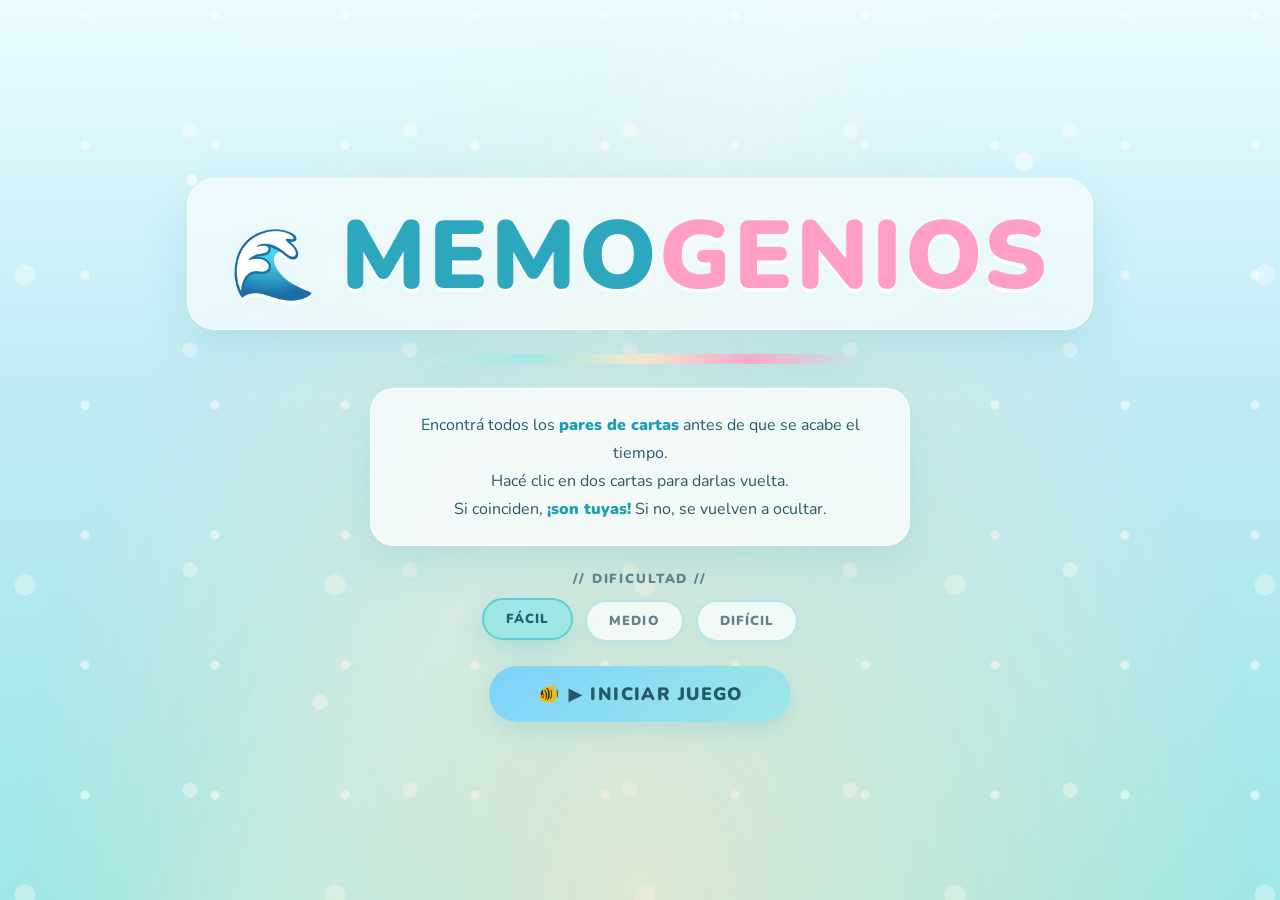
<file: index.html>
<!DOCTYPE html>
<html lang="es">
<head>
  <meta charset="UTF-8" />
  <meta name="viewport" content="width=device-width, initial-scale=1.0" />
  <title>Memogenios</title>
  <link rel="stylesheet" href="style.css" />
</head>
<body>

  <!-- ===================== PANTALLA BIENVENIDA ===================== -->
  <div id="welcome-screen" class="screen">

    <div class="logo-wrap">
      <div class="logo-title">MEMO<span>GENIOS</span></div>
    </div>

    <div class="scanline-bar"></div>

    <div class="instructions">
      <p>
        Encontrá todos los <strong>pares de cartas</strong> antes de que se acabe el tiempo.<br>
        Hacé clic en dos cartas para darlas vuelta.<br>
        Si coinciden, <strong>¡son tuyas!</strong> Si no, se vuelven a ocultar.
      </p>
    </div>

    <div class="difficulty-wrap">
      <div class="difficulty-label">// Dificultad //</div>
      <div class="difficulty-btns">
        <button class="diff-btn active" data-pairs="6" data-time="60">FÁCIL</button>
        <button class="diff-btn" data-pairs="8" data-time="60">MEDIO</button>
        <button class="diff-btn" data-pairs="10" data-time="60">DIFÍCIL</button>
      </div>
    </div>

    <button class="btn-start" id="btn-start">▶ INICIAR JUEGO</button>

  </div>

  <!-- ===================== PANTALLA JUEGO ===================== -->
  <div id="game-screen" class="screen hidden">

    <div class="game-header">
      <div class="game-title">MEMO<span style="color:var(--neon-pink)">GENIOS</span></div>
      <div class="stats">
        <div class="stat">
          <div class="stat-label">Tiempo</div>
          <div class="stat-value" id="timer">60</div>
        </div>
        <div class="stat">
          <div class="stat-label">Movimientos</div>
          <div class="stat-value" id="moves">0</div>
        </div>
        <div class="stat">
          <div class="stat-label">Pares</div>
          <div class="stat-value" id="pairs-found">0</div>
        </div>
      </div>
    </div>

    <div id="board"></div>

  </div>

  <!-- ===================== PANTALLA RESULTADO ===================== -->
  <div id="result-screen" class="screen hidden">

    <div class="result-icon" id="result-icon">🏆</div>
    <div class="result-title" id="result-title">¡GENIO!</div>
    <p class="result-msg" id="result-msg">Encontraste todos los pares.</p>

    <div class="result-stats">
      <div class="r-stat">
        <div class="r-stat-value" id="final-moves">0</div>
        <div class="r-stat-label">Movimientos</div>
      </div>
      <div class="r-stat">
        <div class="r-stat-value" id="final-time">0s</div>
        <div class="r-stat-label">Tiempo restante</div>
      </div>
    </div>

    <button class="btn-restart" id="btn-restart">↺ JUGAR DE NUEVO</button>

  </div>

  <!-- ===================== JAVASCRIPT ===================== -->
  <script>
    // ---- Emojis disponibles ----
    const ALL_EMOJIS = [
  '🐠','🐙','🦀','🐚','🐬',
  '🐳','🦑','🐡','🪸','⭐'
];
    // ---- Estado del juego ----
    let totalPairs   = 6;
    let timeLimit    = 60;
    let flipped      = [];
    let matched      = 0;
    let moves        = 0;
    let lockBoard    = false;
    let timerID      = null;
    let timeLeft     = 60;
    let gameStarted  = false;

    // ---- Referencias DOM ----
    const welcomeScreen = document.getElementById('welcome-screen');
    const gameScreen    = document.getElementById('game-screen');
    const resultScreen  = document.getElementById('result-screen');
    const board         = document.getElementById('board');
    const timerEl       = document.getElementById('timer');
    const movesEl       = document.getElementById('moves');
    const pairsEl       = document.getElementById('pairs-found');
    const btnStart      = document.getElementById('btn-start');
    const btnRestart    = document.getElementById('btn-restart');
    const diffBtns      = document.querySelectorAll('.diff-btn');
    const resultIcon    = document.getElementById('result-icon');
    const resultTitle   = document.getElementById('result-title');
    const resultMsg     = document.getElementById('result-msg');
    const finalMoves    = document.getElementById('final-moves');
    const finalTime     = document.getElementById('final-time');

    // ---- Selector dificultad ----
    diffBtns.forEach(btn => {
      btn.addEventListener('click', () => {
        diffBtns.forEach(b => b.classList.remove('active'));
        btn.classList.add('active');
        totalPairs = parseInt(btn.dataset.pairs);
        timeLimit  = parseInt(btn.dataset.time);
      });
    });

    // ---- Iniciar juego ----
    btnStart.addEventListener('click', startGame);
    btnRestart.addEventListener('click', () => {
      showScreen(welcomeScreen);
    });

    function startGame() {
      // Reset
      flipped     = [];
      matched     = 0;
      moves       = 0;
      lockBoard   = false;
      timeLeft    = timeLimit;
      gameStarted = false;

      movesEl.textContent    = '0';
      pairsEl.textContent    = '0';
      timerEl.textContent    = timeLeft;
      timerEl.classList.remove('urgent');

      if (timerID) clearInterval(timerID);

      buildBoard();
      showScreen(gameScreen);

      // El timer arranca con el primer clic
    }

    // ---- Construir tablero ----
    function buildBoard() {
      board.innerHTML = '';

      const emojis  = ALL_EMOJIS.slice(0, totalPairs);
      const deck    = shuffle([...emojis, ...emojis]);
      const cols    = totalPairs <= 6 ? 4 : totalPairs <= 8 ? 4 : 5;

      board.style.gridTemplateColumns = `repeat(${cols}, 1fr)`;

      deck.forEach((emoji, i) => {
        const card = document.createElement('div');
        card.className  = 'card';
        card.dataset.emoji = emoji;
        card.dataset.index = i;

        card.innerHTML = `
          <div class="card-inner">
            <div class="card-face card-back">?</div>
            <div class="card-face card-front">${emoji}</div>
          </div>
        `;

        card.addEventListener('click', onCardClick);
        board.appendChild(card);
      });
    }

    // ---- Clic en carta ----
    function onCardClick(e) {
      const card = e.currentTarget;

      if (lockBoard) return;
      if (card.classList.contains('flipped')) return;
      if (card.classList.contains('matched')) return;

      // Arrancar timer en primer clic
      if (!gameStarted) {
        gameStarted = true;
        timerID = setInterval(tickTimer, 1000);
      }

      card.classList.add('flipped');
      flipped.push(card);

      if (flipped.length === 2) {
        moves++;
        movesEl.textContent = moves;
        lockBoard = true;
        checkMatch();
      }
    }

    // ---- Chequear par ----
    function checkMatch() {
      const [a, b] = flipped;
      if (a.dataset.emoji === b.dataset.emoji) {
        // ¡Par!
        setTimeout(() => {
          a.classList.add('matched');
          b.classList.add('matched');
          a.classList.remove('flipped');
          b.classList.remove('flipped');
          matched++;
          pairsEl.textContent = matched;
          flipped   = [];
          lockBoard = false;

          if (matched === totalPairs) endGame(true);
        }, 400);
      } else {
        // No coinciden
        a.classList.add('wrong');
        b.classList.add('wrong');
        setTimeout(() => {
          a.classList.remove('flipped', 'wrong');
          b.classList.remove('flipped', 'wrong');
          flipped   = [];
          lockBoard = false;
        }, 900);
      }
    }

    // ---- Timer ----
    function tickTimer() {
      timeLeft--;
      timerEl.textContent = timeLeft;

      if (timeLeft <= 10) timerEl.classList.add('urgent');

      if (timeLeft <= 0) {
        clearInterval(timerID);
        endGame(false);
      }
    }

    // ---- Fin del juego ----
    function endGame(win) {
      if (timerID) clearInterval(timerID);
      lockBoard = true;

      setTimeout(() => {
        finalMoves.textContent = moves;
        finalTime.textContent  = timeLeft + 's';

        if (win) {
          resultIcon.textContent  = '🏆';
          resultTitle.textContent = '¡GENIO!';
          resultTitle.className   = 'result-title win';
          resultMsg.textContent   = '¡Encontraste todos los pares! Tu memoria es de otro nivel.';
        } else {
          resultIcon.textContent  = '💀';
          resultTitle.textContent = 'TIME OUT';
          resultTitle.className   = 'result-title lose';
          resultMsg.textContent   = 'Se agotó el tiempo. ¿Lo intentás de nuevo?';
        }

        showScreen(resultScreen);
      }, 600);
    }

    // ---- Helpers ----
    function showScreen(target) {
      [welcomeScreen, gameScreen, resultScreen].forEach(s => {
        s.classList.toggle('hidden', s !== target);
      });
    }

    function shuffle(arr) {
      for (let i = arr.length - 1; i > 0; i--) {
        const j = Math.floor(Math.random() * (i + 1));
        [arr[i], arr[j]] = [arr[j], arr[i]];
      }
      return arr;
    }
  </script>

</body>
</html>
</file>
<file: style.css>
/* ===========================
   MEMOGENIO - style.css
   Estética: Océano / Vida marina pastel
=========================== */

@import url('https://fonts.googleapis.com/css2?family=Nunito:wght@400;600;700;800;900&display=swap');

/* ---- Variables ---- */
:root {
  --bg-dark: #dff7fb;
  --bg-panel: rgba(255, 255, 255, 0.78);
  --neon-cyan: #46bfd0;
  --neon-pink: #ff9fc7;
  --neon-yellow: #f9d98c;
  --neon-purple: #8ecae6;
  --card-back: #bdeaf5;
  --card-border: #8edce7;
  --white: #ffffff;
  --text-dim: #5f8191;
  --text-main: #28596b;
  --sand: #f9e8c8;
  --seafoam: #9fe7e5;
  --aqua: #7dd3fc;
  --shadow-soft: 0 18px 45px rgba(69, 169, 188, 0.18);
  --shadow-card: 0 10px 24px rgba(69, 169, 188, 0.20);
  --glow-cyan: 0 10px 28px rgba(70, 191, 208, 0.28);
  --glow-pink: 0 10px 28px rgba(255, 159, 199, 0.26);
  --glow-yellow: 0 10px 24px rgba(249, 217, 140, 0.28);
}

/* ---- Reset & Base ---- */
*, *::before, *::after {
  margin: 0;
  padding: 0;
  box-sizing: border-box;
}

html, body {
  width: 100%;
  height: 100%;
  color: var(--text-main);
  font-family: 'Nunito', system-ui, sans-serif;
  overflow: hidden;
  background:
    radial-gradient(circle at 15% 20%, rgba(255,255,255,0.75) 0 5px, transparent 6px),
    radial-gradient(circle at 80% 18%, rgba(255,255,255,0.55) 0 9px, transparent 10px),
    radial-gradient(circle at 25% 78%, rgba(255,255,255,0.45) 0 7px, transparent 8px),
    linear-gradient(180deg, #eafcff 0%, #bdeaf5 45%, #9fe7e5 100%);
}

/* Burbujas suaves */
body::before,
body::after {
  content: '';
  position: fixed;
  inset: 0;
  pointer-events: none;
  z-index: 0;
}

body::before {
  background-image:
    radial-gradient(circle, rgba(255,255,255,0.55) 0 4px, transparent 5px),
    radial-gradient(circle, rgba(255,255,255,0.40) 0 7px, transparent 8px),
    radial-gradient(circle, rgba(255,255,255,0.35) 0 10px, transparent 11px);
  background-size: 130px 130px, 220px 220px, 310px 310px;
  background-position: 20px 80px, 80px 20px, 180px 120px;
  animation: bubblesFloat 18s linear infinite;
}

body::after {
  background:
    radial-gradient(ellipse at 50% 100%, rgba(249,232,200,0.75) 0%, rgba(249,232,200,0.35) 38%, transparent 70%),
    linear-gradient(120deg, transparent 0 35%, rgba(255,255,255,0.18) 45%, transparent 55% 100%);
  opacity: 0.9;
}

@keyframes bubblesFloat {
  from { transform: translateY(35px); }
  to   { transform: translateY(-120px); }
}

/* ---- Screens ---- */
.screen {
  position: fixed;
  inset: 0;
  display: flex;
  flex-direction: column;
  align-items: center;
  justify-content: center;
  z-index: 10;
  transition: opacity 0.45s ease, transform 0.45s ease;
}

.screen.hidden {
  opacity: 0;
  pointer-events: none;
  transform: scale(0.98) translateY(12px);
}

/* ========================
   PANTALLA DE BIENVENIDA
======================== */
#welcome-screen {
  gap: 24px;
  padding: 24px;
}

.logo-wrap {
  text-align: center;
  position: relative;
  background: rgba(255, 255, 255, 0.58);
  border: 1px solid rgba(255,255,255,0.8);
  border-radius: 28px;
  padding: 30px 42px 24px;
  box-shadow: var(--shadow-soft);
  backdrop-filter: blur(10px);
}

.logo-title {
  font-size: clamp(3rem, 8vw, 6rem);
  font-weight: 900;
  letter-spacing: 0.03em;
  color: #2ca7bd;
  text-shadow: 0 4px 0 rgba(255,255,255,0.75);
  line-height: 1;
}

.logo-title::before {
  content: '🌊 ';
  font-size: 0.72em;
}

.logo-title span {
  color: var(--neon-pink);
}

.logo-sub {
  font-size: clamp(0.85rem, 2vw, 1rem);
  color: var(--text-dim);
  letter-spacing: 0.14em;
  text-transform: uppercase;
  margin-top: 10px;
  font-weight: 800;
}

.scanline-bar {
  width: clamp(220px, 50vw, 440px);
  height: 10px;
  background: linear-gradient(90deg, transparent, var(--seafoam), var(--sand), var(--neon-pink), transparent);
  border-radius: 999px;
  opacity: 0.85;
  box-shadow: var(--glow-cyan);
}

.instructions {
  background: rgba(255, 255, 255, 0.72);
  border: 1px solid rgba(255, 255, 255, 0.85);
  border-radius: 24px;
  padding: 22px 34px;
  max-width: 540px;
  text-align: center;
  box-shadow: var(--shadow-soft);
  backdrop-filter: blur(10px);
}

.instructions p {
  font-size: 1rem;
  line-height: 1.75;
  color: var(--text-main);
}

.instructions p strong {
  color: #1e9eb0;
  font-weight: 900;
}

/* Selector de dificultad */
.difficulty-wrap {
  text-align: center;
}

.difficulty-label {
  font-size: 0.82rem;
  letter-spacing: 0.14em;
  color: var(--text-dim);
  margin-bottom: 12px;
  text-transform: uppercase;
  font-weight: 900;
}

.difficulty-btns {
  display: flex;
  gap: 12px;
  flex-wrap: wrap;
  justify-content: center;
}

.diff-btn {
  font-family: 'Nunito', system-ui, sans-serif;
  font-size: 0.82rem;
  font-weight: 900;
  padding: 10px 22px;
  border-radius: 999px;
  border: 2px solid rgba(70, 191, 208, 0.35);
  background: rgba(255, 255, 255, 0.72);
  color: var(--text-dim);
  cursor: pointer;
  transition: transform 0.2s ease, box-shadow 0.2s ease, background 0.2s ease, color 0.2s ease;
  letter-spacing: 0.08em;
  box-shadow: 0 8px 18px rgba(69, 169, 188, 0.10);
}

.diff-btn:hover,
.diff-btn.active {
  background: var(--seafoam);
  border-color: #5fcdd5;
  color: #1f6170;
  transform: translateY(-2px);
  box-shadow: var(--glow-cyan);
}

/* Botón principal */
.btn-start {
  font-family: 'Nunito', system-ui, sans-serif;
  font-size: clamp(0.95rem, 2vw, 1.12rem);
  font-weight: 900;
  letter-spacing: 0.08em;
  text-transform: uppercase;
  padding: 16px 48px;
  border: none;
  border-radius: 999px;
  background: linear-gradient(135deg, #7dd3fc, #9fe7e5);
  color: #24596a;
  cursor: pointer;
  box-shadow: var(--shadow-card);
  transition: transform 0.25s ease, box-shadow 0.25s ease, filter 0.25s ease;
}

.btn-start::before {
  content: '🐠';
  margin-right: 8px;
}

.btn-start:hover {
  transform: translateY(-4px) scale(1.03);
  box-shadow: 0 18px 34px rgba(69, 169, 188, 0.28);
  filter: brightness(1.04);
}

.btn-start:active {
  transform: translateY(0) scale(0.98);
}

/* ========================
   PANTALLA DE JUEGO
======================== */
#game-screen {
  padding: 18px;
  gap: 16px;
  justify-content: flex-start;
}

.game-header {
  display: flex;
  align-items: center;
  justify-content: space-between;
  width: 100%;
  max-width: 760px;
  padding: 14px 22px;
  background: rgba(255, 255, 255, 0.72);
  border: 1px solid rgba(255,255,255,0.85);
  border-radius: 24px;
  box-shadow: var(--shadow-soft);
  backdrop-filter: blur(10px);
}

.game-title {
  font-size: clamp(1rem, 2vw, 1.35rem);
  color: #279eb4;
  letter-spacing: 0.06em;
  font-weight: 900;
}

.game-title::before {
  content: '🐚 ';
}

.stats {
  display: flex;
  gap: 18px;
}

.stat {
  text-align: center;
  min-width: 76px;
}

.stat-label {
  font-size: 0.68rem;
  color: var(--text-dim);
  letter-spacing: 0.10em;
  text-transform: uppercase;
  font-weight: 900;
}

.stat-value {
  font-size: clamp(1.05rem, 2.5vw, 1.45rem);
  color: #259aad;
  font-weight: 900;
}

/* Grilla de cartas */
#board {
  display: grid;
  gap: 12px;
}

/* ========================
   CARTA
======================== */
.card {
  width: clamp(74px, 10vw, 104px);
  height: clamp(74px, 10vw, 104px);
  perspective: 800px;
  cursor: pointer;
}

.card-inner {
  width: 100%;
  height: 100%;
  position: relative;
  transform-style: preserve-3d;
  transition: transform 0.45s cubic-bezier(0.4, 0, 0.2, 1);
}

.card.flipped .card-inner,
.card.matched .card-inner {
  transform: rotateY(180deg);
}

.card-face {
  position: absolute;
  inset: 0;
  border-radius: 22px;
  display: flex;
  align-items: center;
  justify-content: center;
  backface-visibility: hidden;
  -webkit-backface-visibility: hidden;
}

/* Dorso */
.card-back {
  background:
    radial-gradient(circle at 30% 30%, rgba(255,255,255,0.55) 0 8px, transparent 9px),
    linear-gradient(135deg, #bdeaf5, #9fe7e5);
  border: 2px solid rgba(255,255,255,0.95);
  font-size: 0;
  color: transparent;
  transition: transform 0.2s ease, box-shadow 0.2s ease, border-color 0.2s ease;
  box-shadow: var(--shadow-card);
}

.card-back::after {
  content: '🐚';
  font-size: clamp(1.4rem, 3vw, 2rem);
  color: rgba(38, 124, 141, 0.62);
}

.card:hover:not(.flipped):not(.matched) .card-back {
  transform: translateY(-4px) scale(1.03);
  border-color: #7dd3fc;
  box-shadow: 0 16px 30px rgba(69, 169, 188, 0.26);
}

/* Frente */
.card-front {
  background: linear-gradient(135deg, #ffffff, #effcff);
  border: 2px solid rgba(126, 211, 252, 0.75);
  transform: rotateY(180deg);
  font-size: clamp(1.9rem, 5vw, 2.9rem);
  box-shadow: var(--shadow-card);
}

.card.matched .card-front {
  border-color: var(--neon-pink);
  background: linear-gradient(135deg, #fff7fb, #e9fbff);
  box-shadow: 0 14px 30px rgba(255, 159, 199, 0.26);
  animation: matchPop 0.4s ease;
}

@keyframes matchPop {
  0%   { transform: rotateY(180deg) scale(1); }
  50%  { transform: rotateY(180deg) scale(1.12); }
  100% { transform: rotateY(180deg) scale(1); }
}

.card.wrong .card-front {
  animation: shake 0.4s ease;
  border-color: #ffc9d9;
}

@keyframes shake {
  0%, 100% { transform: rotateY(180deg) translateX(0); }
  25%       { transform: rotateY(180deg) translateX(-6px); }
  75%       { transform: rotateY(180deg) translateX(6px); }
}

/* ========================
   PANTALLA DE RESULTADO
======================== */
#result-screen {
  gap: 22px;
  padding: 24px;
  text-align: center;
}

#result-screen::before {
  content: '';
  position: absolute;
  width: min(520px, 86vw);
  height: min(520px, 86vw);
  border-radius: 50%;
  background: rgba(255,255,255,0.38);
  box-shadow: var(--shadow-soft);
  z-index: -1;
}

.result-icon {
  font-size: clamp(4rem, 10vw, 7rem);
  animation: popIn 0.6s cubic-bezier(0.175, 0.885, 0.32, 1.275);
}

@keyframes popIn {
  from { transform: scale(0); opacity: 0; }
  to   { transform: scale(1); opacity: 1; }
}

.result-title {
  font-size: clamp(2.1rem, 6vw, 3.7rem);
  font-weight: 900;
  letter-spacing: 0.04em;
}

.result-title.win  { color: #259aad; text-shadow: 0 4px 0 rgba(255,255,255,0.8); }
.result-title.lose { color: #ff8ab8; text-shadow: 0 4px 0 rgba(255,255,255,0.8); }

.result-msg {
  font-size: clamp(0.95rem, 2vw, 1.08rem);
  color: var(--text-main);
  max-width: 440px;
  line-height: 1.7;
  background: rgba(255,255,255,0.58);
  padding: 14px 22px;
  border-radius: 18px;
}

.result-stats {
  display: flex;
  gap: 22px;
  justify-content: center;
  flex-wrap: wrap;
}

.r-stat {
  background: rgba(255, 255, 255, 0.72);
  border: 1px solid rgba(255,255,255,0.9);
  border-radius: 20px;
  padding: 14px 24px;
  box-shadow: var(--shadow-soft);
}

.r-stat-value {
  font-size: 1.85rem;
  color: #259aad;
  font-weight: 900;
}

.r-stat-label {
  font-size: 0.7rem;
  color: var(--text-dim);
  letter-spacing: 0.12em;
  text-transform: uppercase;
  margin-top: 4px;
  font-weight: 900;
}

.btn-restart {
  font-family: 'Nunito', system-ui, sans-serif;
  font-size: 0.95rem;
  font-weight: 900;
  letter-spacing: 0.08em;
  text-transform: uppercase;
  padding: 14px 42px;
  border: none;
  border-radius: 999px;
  background: linear-gradient(135deg, #ffb7d7, #f9e8c8);
  color: #6a4358;
  cursor: pointer;
  transition: transform 0.25s ease, box-shadow 0.25s ease, filter 0.25s ease;
  box-shadow: var(--glow-pink);
}

.btn-restart:hover {
  transform: translateY(-4px) scale(1.03);
  filter: brightness(1.04);
}

.btn-restart:active {
  transform: translateY(0) scale(0.98);
}

/* ---- Timer urgente ---- */
.stat-value.urgent {
  color: #ff7fab;
  animation: pulse 0.5s ease infinite alternate;
}

@keyframes pulse {
  from { opacity: 1; transform: scale(1); }
  to   { opacity: 0.55; transform: scale(1.08); }
}

/* ---- Ajustes para pantallas chicas ---- */
@media (max-width: 700px) {
  html, body { overflow: auto; }

  .screen {
    position: absolute;
    min-height: 100%;
  }

  .game-header {
    flex-direction: column;
    gap: 12px;
  }

  .stats {
    gap: 10px;
    flex-wrap: wrap;
    justify-content: center;
  }

  .instructions {
    padding: 18px 22px;
  }
}
</file>
